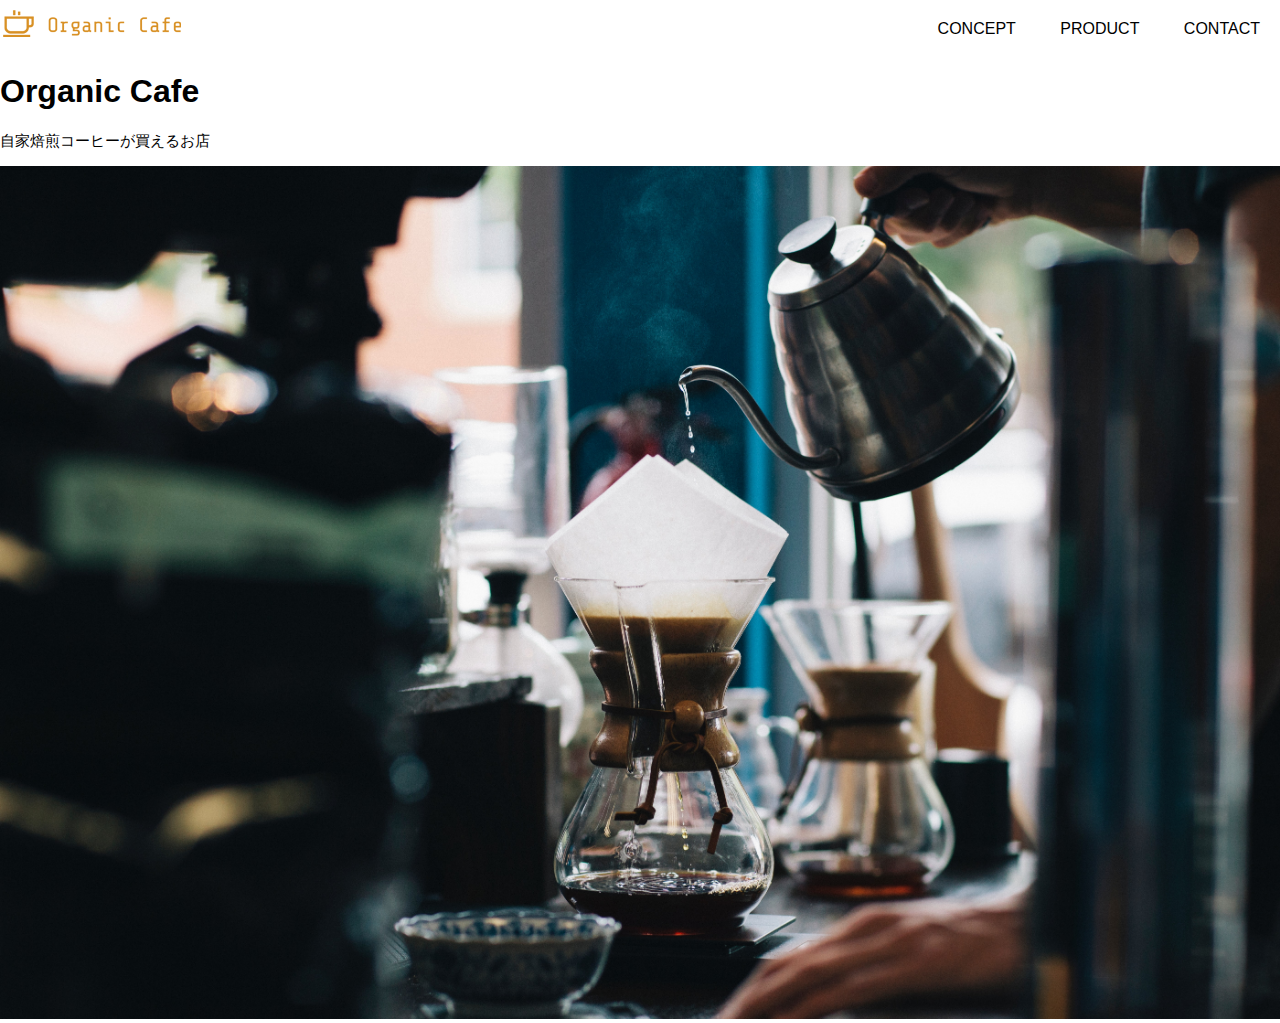
<file: html-css-kadai_013/index.html>
<!DOCTYPE html>
<html>
  <head>
    <title>Organic Cafe</title>
    <meta charset="UTF-8" />
    <meta name="description" content="自家焙煎のコーヒーがお家で楽しめるOrganic Cafe"/>
    <meta name="viewport" content="width=device-width, initial-scale=1.0" />
    <link rel="stylesheet" href="style.css" />
  </head>
  <body>
    <!-- ヘッダー -->
    <header>
      <!-- ロゴ -->
      <a href="index.html" id="logo"><img src="img/logo.png" alt="トップページに戻る"/></a>

      <!-- PC用ナビゲーション -->
      <nav id="nav-pc">
        <a href="index.html#concept">CONCEPT</a>
        <a href="index.html#product">PRODUCT</a>
        <a href="index.html#contact">CONTACT</a>
      </nav>

      <!-- スマホ用メニューボタン -->
    <img id="menu-sp" src="img/button-menu.png" alt="ナビゲーションを開く" onclick="document.getElementById('nav-sp').style.display = 'block'">

    <!-- スマホ用ナビゲーション -->
    <nav id="nav-sp">
      <ul>
        <li>
          <img id="close" src="img/button-close.png" alt="ナビゲーションを閉じる" onclick="document.getElementById('nav-sp').style.display = 'none'">
        </li>
        <li>
          <a id="logo-sp" href="index.html" onclick="document.getElementById('nav-sp').style.display = 'none'">
            <img src="img/logo-sp.png" alt="トップページに戻る">
          </a>
        </li>
        <li>
          <a class="menu" href="index.html#concept" onclick="document.getElementById('nav-sp').style.display = 'none'">CONCEPT</a>
        </li>
        <li>
          <a class="menu" href="index.html#product" onclick="document.getElementById('nav-sp').style.display = 'none'">PRODUCT</a>
        </li>
        <li><a class="menu" href="index.html#contact" onclick="document.getElementById('nav-sp').style.display = 'none'">CONTACT</a>
        </li>
      </ul>
    </nav>

  </header>

    <main>
      <article>
        <!-- メインビジュアル -->
        <section id="main-visual">
          <div id="main-message">
            <h1>Organic Cafe</h1>
            <p>自家焙煎コーヒーが買えるお店</p>
          </div>
          <img src="img/main-image.jpg" alt="コーヒーをハンドドリップで淹れる画像"/>
        </section>
      </article>
    </main>
  </body>
</html>
</file>
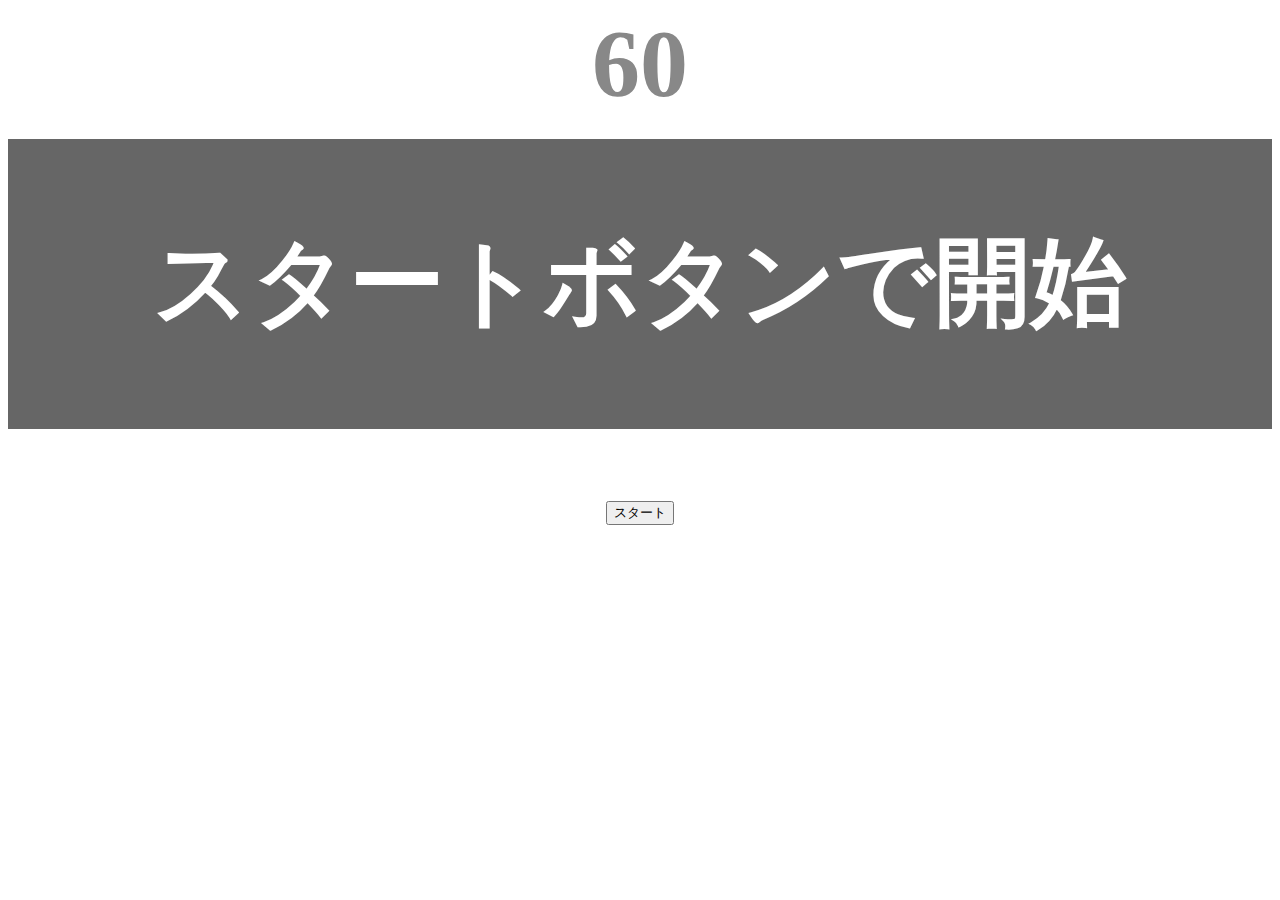
<file: kadai_tutorial_output/index.html>
<!DOCTYPE html>
 <html lang="ja">
 <head>
   <title>タイピングゲーム</title>
   <meta charset="UTF-8">
   <meta name="description" content="【JavaScript応用編】簡易的なタイピングゲームです。">
   <meta name="viewport" content="width=device-width, initial-scale=1.0">
   <link rel="stylesheet" href="style.css">
 </head>
 <body>
   <p id="count" class="count">60</p>
   <div id="wrap" class="wrap">
   <span id="typed" class="typed"></span><span id="untyped"></span>
     <!-- <span id="typed" class="typed"></span> -->
     <!-- <span id="untyped">Hello World</span> -->
     <!-- <span id="typed" class="typed">He</span><span id="untyped">llo World</span> -->
   </div>
   <button id="start">スタート</button>
   <script type="text/javascript" src="main.js"></script>
 </body>
 </html>
</file>
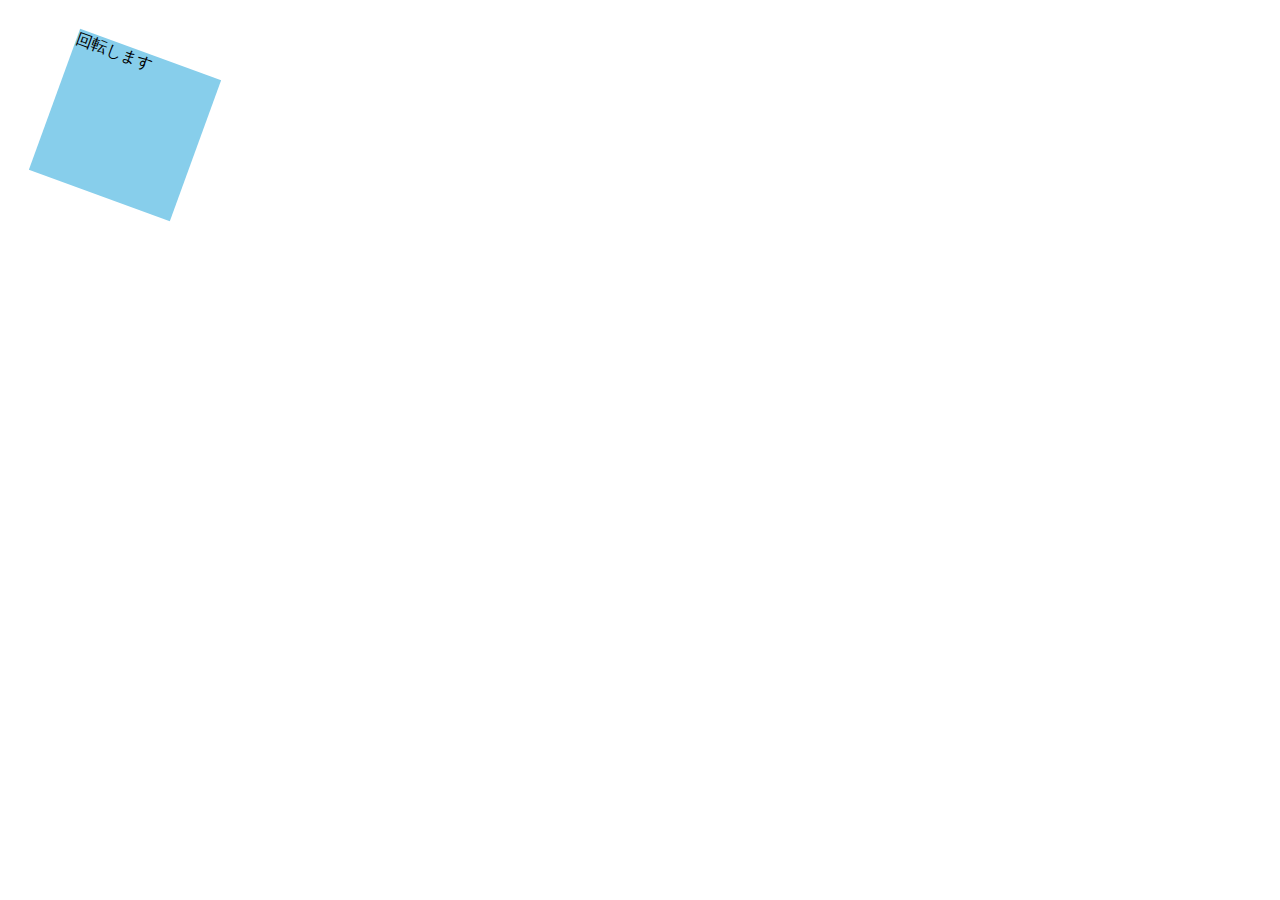
<file: kadai_mdn_css/mdn.html>
<!DOCTYPE html>
<html>

<head>
    <style>
        div {
          position: absolute;
            left: 50px;
            top: 50px;
            width: 150px;
            height: 150px;
            background-color: skyblue;
            /* 右に20度回転 */
            transform: rotate(20deg);
        }
    </style>
</head>

<body>
    <div>
        回転します
    </div>

</body>

</html>
</file>
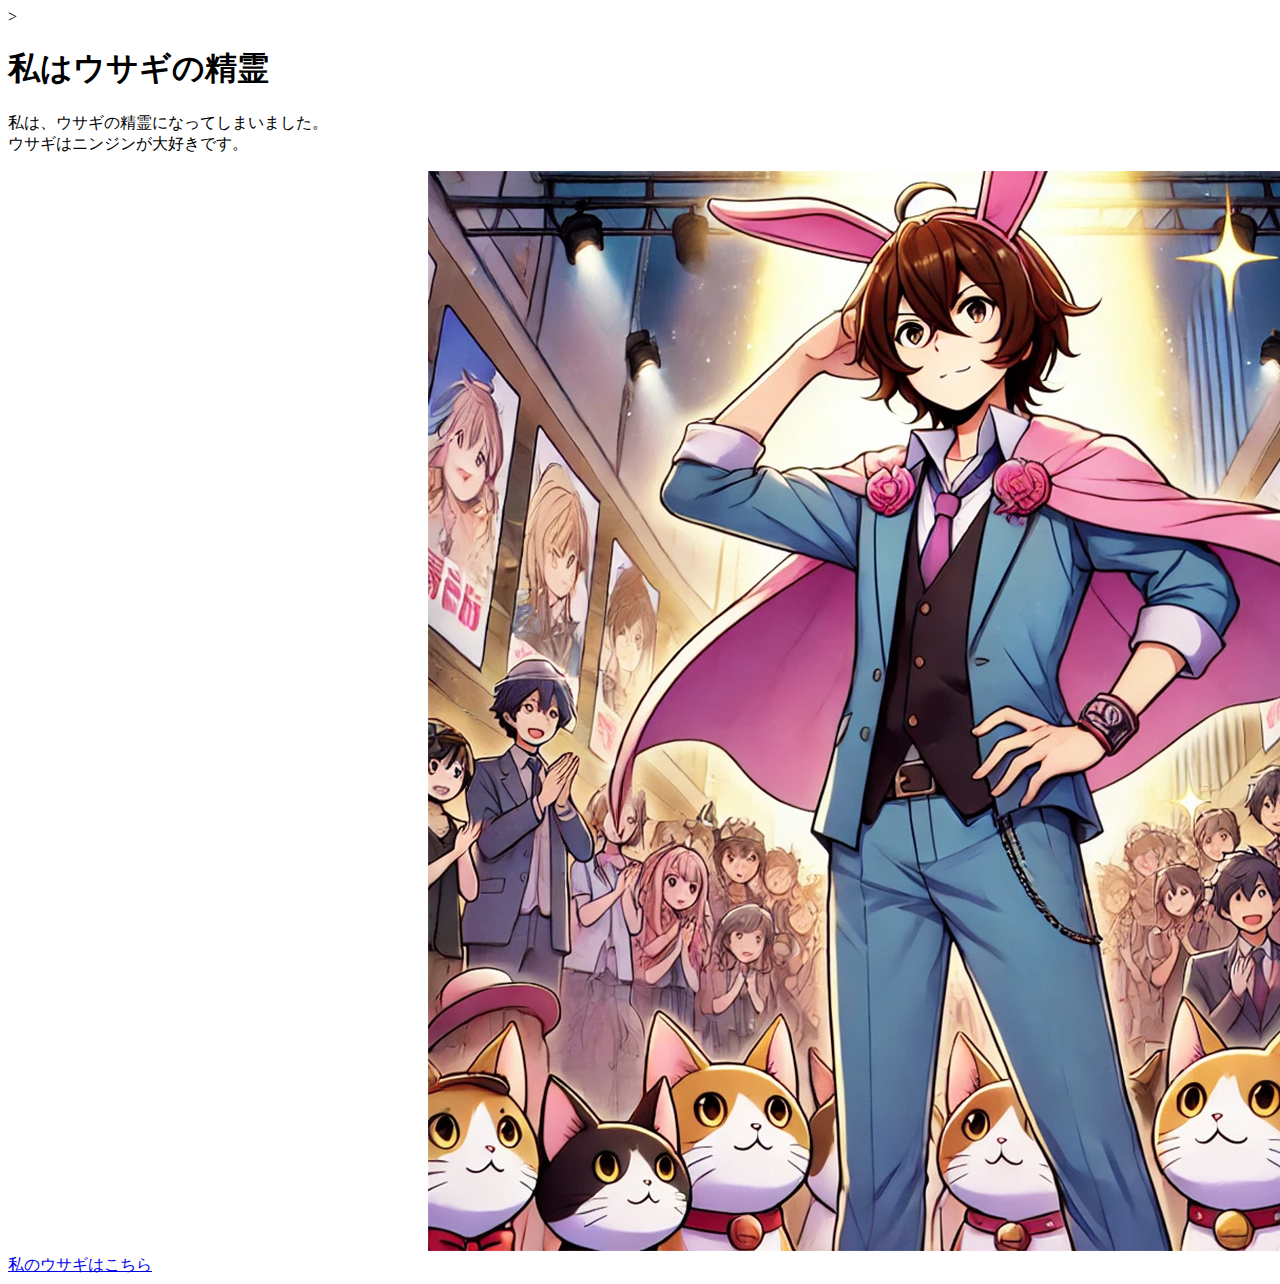
<file: kadai_005/html/kadai_005.html>
<!DOCTYPE html>>
<html>
<head>
  <title>5章課題</title>
  <meta name="description" content="このページは5章の課題です。">
  <meta charset="utf-8">
</head>
<body>
  <h1>私はウサギの精霊</h1>
  <p>私は、ウサギの精霊になってしまいました。<br>ウサギはニンジンが大好きです。</p>
  <img src="../imges/27.jpg" alt="ロゴ">
  <a href="https://x.com/samuraijuku">私のウサギはこちら</a>
</body>
</html>
</file>
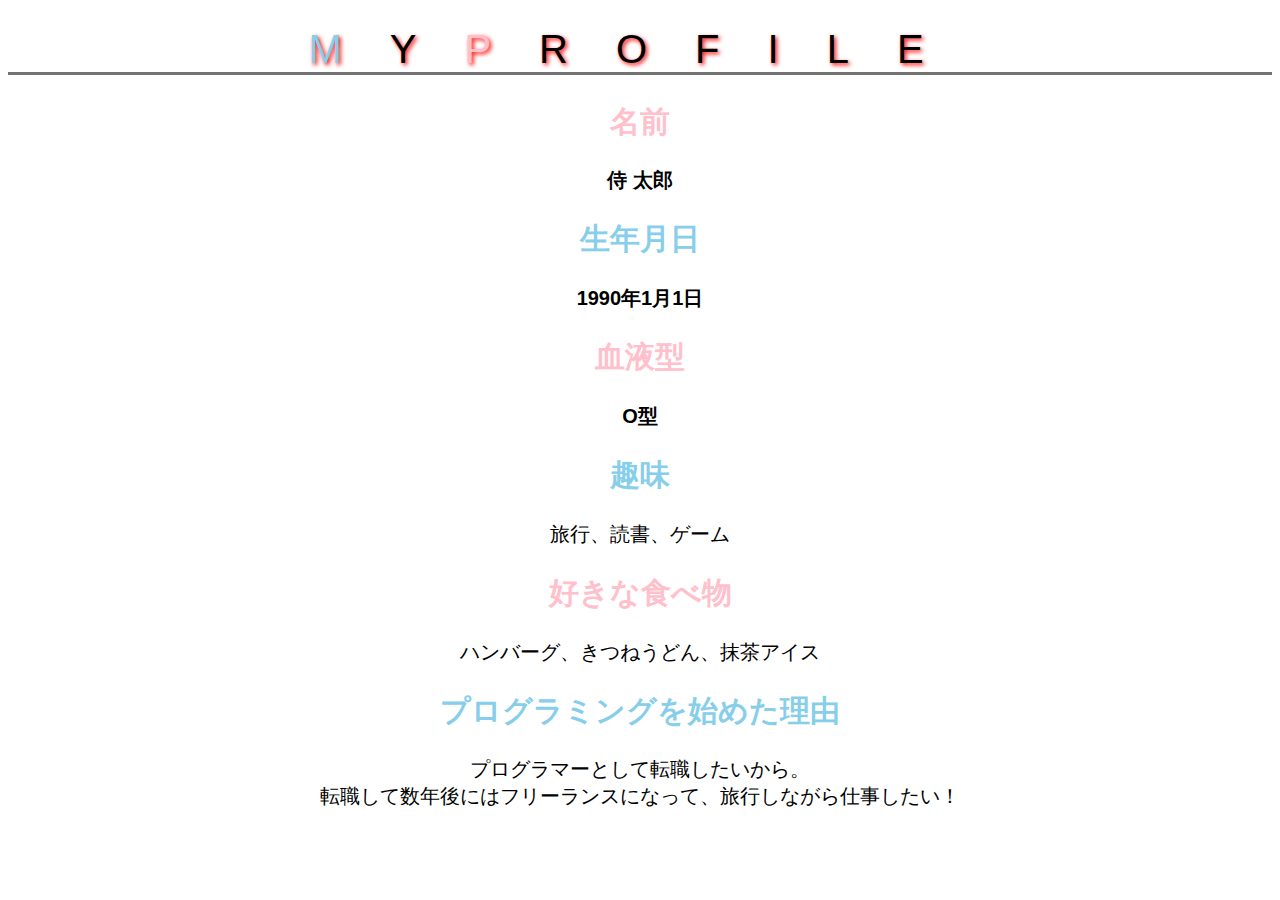
<file: kadai_015/html/kadai_015.html>
<!DOCTYPE html>
<html>

<head>
  <title>15章課題</title>
  <meta name="description" content="このページは15章の課題です。">
  <meta charset="utf-8">
  <link rel="stylesheet" href="../css/style.css">
  <link rel="preconnect" href="https://fonts.googleapis.com">
  <link rel="preconnect" href="https://fonts.gstatic.com" crossorigin>
  <link href="https://fonts.googleapis.com/css2?family=Josefin+Sans&display=swap" rel="stylesheet">
</head>
<body>
  <h1><span class="blue">M</span>Y<span class="pink">P</span>ROFILE</h1>
  <div id="basic">
    <h2 class="pink">名前</h2>
    <p>侍 太郎</p>
    <h2 class="blue">生年月日</h2>
    <p>1990年1月1日</p>
    <h2 class="pink">血液型</h2>
    <p>O型</p>
  </div>
  <h2 class="blue">趣味</h2>
  <p>旅行、読書、ゲーム</p>
  <h2 class="pink">好きな食べ物</h2>
  <p>ハンバーグ、きつねうどん、抹茶アイス</p>
  <h2 class="blue">プログラミングを始めた理由</h2>
  <p>プログラマーとして転職したいから。<br>転職して数年後にはフリーランスになって、旅行しながら仕事したい！</p>
</body>
</html>
</file>
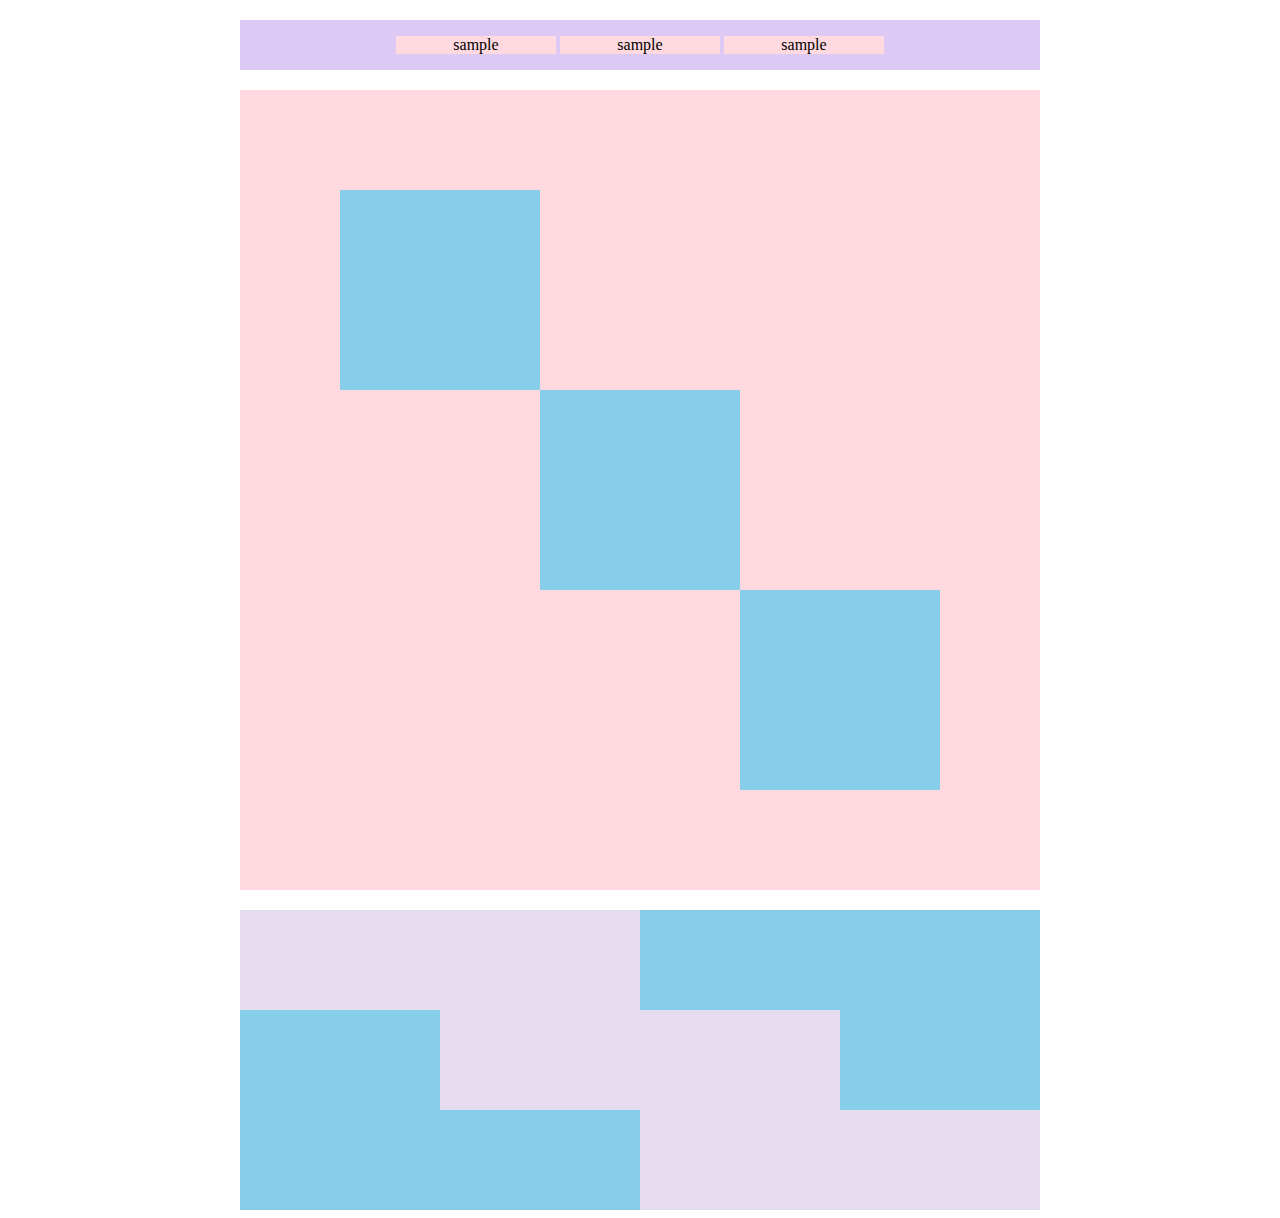
<file: kadai_018/html/kadai_018.html>
<!DOCTYPE html>
<html>
<head>
  <meta charset="UTF-8">
  <link rel="stylesheet" href="../css/style.css">
  <meta name="description" content="このページは18章の課題です。">
  <title>18章課題</title>
</head>
<body>
  <div id="top">
    <p class="top-child">sample</p>
    <p class="top-child">sample</p>
    <p class="top-child">sample</p>
  </div>
  <div id="middle">
    <div id="middle-child01"></div>
    <div id="middle-child02"></div>
    <div id="middle-child03"></div>
  </div>
  <div id="bottom">
    <div id="bottom-child01"></div>
    <div id="bottom-child02"></div>
    <div id="bottom-child03"></div>
  </div>
</body>
</html>
</file>
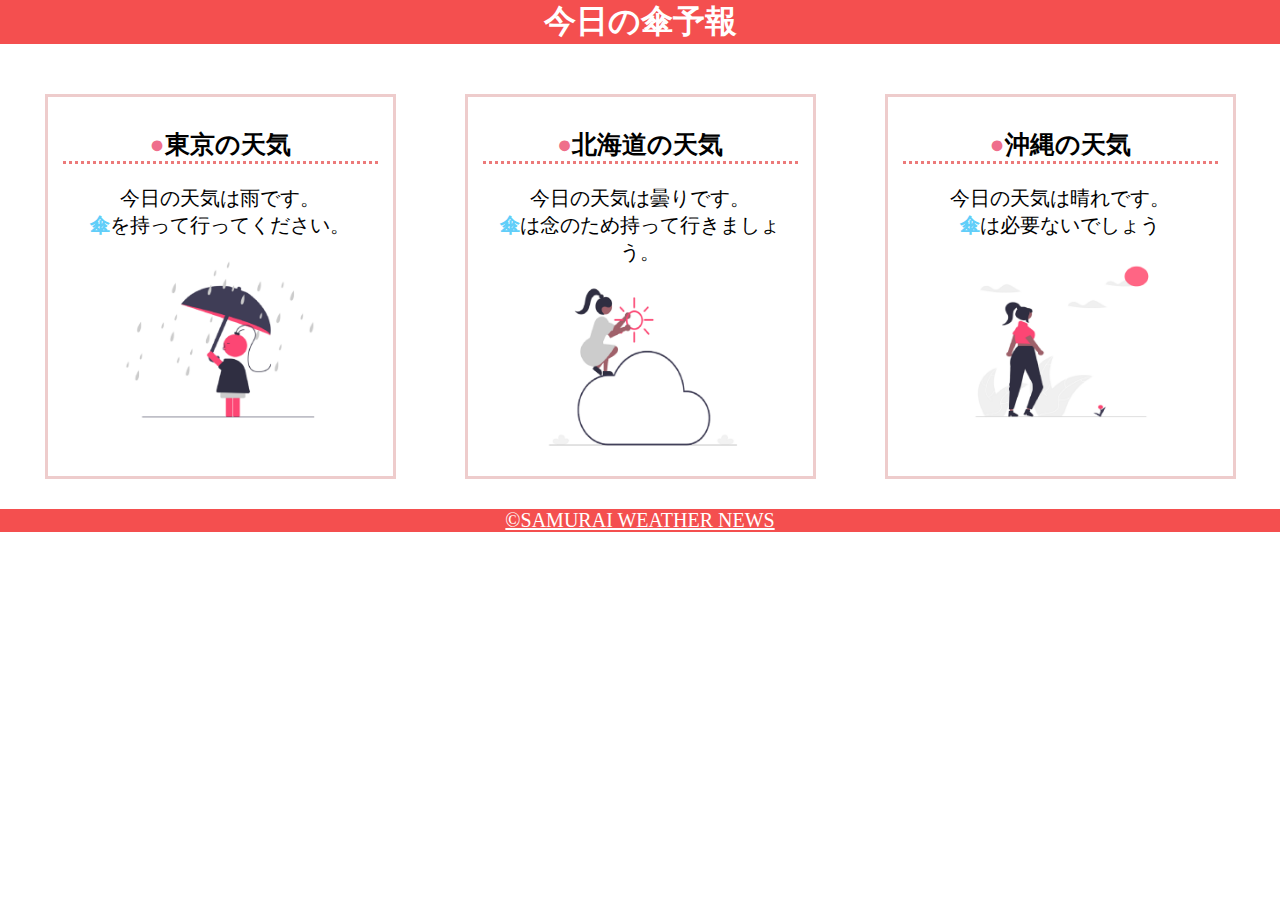
<file: kadai_022/html/kadai_022.html>
<!DOCTYPE html>
<html>
    <head>
        <meta charset="UTF-8">
        <meta name="viewport" content="width=device-width, initial-scale=1.0">
        <link rel="stylesheet" href="../css/style.css">
        <meta name="viewport" content="width=device-width, initial-scale=1.0">
        <meta name="description" content="このページは22章の課題です。">
        <title>22章課題</title>
    </head>
    <body>
       
        <header>
            <h1>今日の傘予報</h1>
        </header>  
 
        <main>

            <div id="parent">
                <div class="contents">
                    <h2>東京の天気</h2>
                    <p>今日の天気は雨です。</p>
                    <p>傘を持って行ってください。</p>
                    <img src="../img/rainy.png" alt="雨">
                </div>
 
                <div class="contents">
                    <h2>北海道の天気</h2>
                    <p>今日の天気は曇りです。</p>
                    <p>傘は念のため持って行きましょう。</p>
                    <img src="../img/cloudy.png" alt="曇り">
                </div>
 
                <div class="contents">
                    <h2>沖縄の天気</h2>
                    <p>今日の天気は晴れです。</p>
                    <p>傘は必要ないでしょう</p>
                    <img src="../img/sunny.png" alt="晴れ">
                </div>

            </div>    
 
        </main>
 
        <footer>
            <a href="https://www.sejuku.net/corp/">&copy;SAMURAI WEATHER NEWS</a>
         </footer>
 
    </body>
</html>
</file>
<file: html-css-kadai_013/style.css>
/* PC、スマホ共通スタイル */
body {
  font-family: "Source Sans Pro", "Hiragino Kaku Gothic ProN", Meiryo, Arial,sans-serif;
  margin: 0 auto 0 auto;
}
p {
  font-size: 15px;
}
#main-visual>img {
  width: 100%;
}
#menu-sp {
  display: none;
}
#nav-sp {
  display: none;
}
header {
  display: flex;
  justify-content: space-between;
}
#nav-sp {
  font-size: 16px;
}
#nav-pc a {
  display: inline-block;
  color: black;
  text-decoration: none;
  margin: 20px 20px 0 20px;
}
#nav-pc a:hover {
  text-decoration: underline;
}



/*================
PC用のスタイル 
=================*/
@media screen and (max-width: 767px) {

body {
  min-width: 375px;
  margin: 0;
}
#nav-pc {
  display: none;
}
#menu-sp {
  display: block;
  float: right;
  padding: 0;
  border: none;
}
#nav-sp {
  background-color: #ce933e;
  position: absolute;
  left: 0;
  top: 0;
  height: 100%;
  width: 100%;
  display: none;
  z-index: 100;
}
#nav-sp ul {
  padding-left: 0;
}
#nav-sp li {
  list-style: none;
}
#close {
  position: absolute;
  top: 20px;
  right: 20px;
}
#logo-sp {
  margin: 80px 0px 30px 20px;
}
#nav-sp a {
  display: block;
}
#nav-sp a:link {
  color: #ffffff;
}
#nav-sp a:visited {
  color: #ffffff;
}
#nav-sp a:hover {
  color: #ffffff;
  text-decoration: underline;
}
#nav-sp a:active {
  color: #ffffff;
}
#nav-sp .menu {
  text-decoration: none;
  margin: 0 20px 0 20px;
  height: 44px;
  font-size: 16px;
  background-image: url("img/arrow.png");
  background-repeat: no-repeat;
  background-position: right top;
}

}
</file>
<file: kadai_tutorial_output/style.css>
body {
  font-size: 6em;
  text-align: center;
}

.count {
  margin: 0;
  font-weight: bold;
  color: #888;
}

.wrap {
  margin-top: 20px;
  padding: 80px 40px;
  background-color: #666;
  font-weight: bold;
  color: #fff;
}

.typed {
  color: lightgreen;
}

.mistyped {
  background-color: red;
}
</file>
<file: kadai_015/css/style.css>
html {
  font-size: 20px;
}

body {
  text-align: center;
  font-family: "Arial", "Meiryo", sans-serif;
} 

h1 {
  /* h1フォント */
    font-family: "Josefin Sans", sans-serif;
    font-optical-sizing: auto;
    font-weight: normal;
    font-style: normal;
  /* h1装飾 */
    font-size: 2rem; 
    font-family: sans-serif;
    letter-spacing: 1.2em;
    text-shadow: 2px 2px 4px red; /* 影のオフセット、ぼかし、色を指定 */
    border-bottom: 3px solid rgb(115, 115, 114);
  }
  
.blue {
  color: skyblue;
}

.pink {
  color: rgb(255, 192, 203);
}

  /* 「侍太郎」「1990年1月1日」「O型」を太字 */
#basic p {
  font-weight: bold;
}
</file>
<file: kadai_018/css/style.css>
#top {
  width: 800px;
  background-color: #dcc9f4;
  margin: 20px;
  margin-right: auto;
  margin-left: auto;
  text-align: center;
}
.top-child {
  width: 20%;
  background-color: #ffd9df;
  display: inline-block;
}
#middle {
  width: 800px;
  height: 800px;
  margin: 20px 0px;
  background-color: #ffd9df;
  margin-right: auto;
  margin-left: auto;
  position: relative;
}
#middle-child01 {
  width: 200px;
  height: 200px;
  background-color: #87ceeb;
  position: absolute;
  top: 100px;
  left: 100px;
}
#middle-child02 {
  width: 200px;
  height: 200px;
  background-color: #87ceeb;
  position: absolute;
  top: 300px;
  left: 300px;
}
#middle-child03 {
  width: 200px;
  height: 200px;
  background-color: #87ceeb;
  position: absolute;
  top: 500px;
  left: 500px;
}

#bottom {
  width: 800px;
  height: 300px;
  background-color: #87ceeb;
  margin-right: auto;
  margin-left: auto;
}
#bottom-child01 {
  width: 400px;
  height: 100px;
  background-color: #e5dcf0;
}
#bottom-child02 {
  width: 400px;
  height: 100px;
  background-color: #e5dcf0;
  position: relative;
  left: 200px;
}
#bottom-child03 {
  width: 400px;
  height: 100px;
  background-color: #e5dcf0;
  position: relative;
  left: 400px;
}
</file>
<file: kadai_022/css/style.css>
/* Step3: スタイルの下準備 */
body, h1, p {
  margin: 0;
}

p, a {
  font-size: 20px;
}

/* Step4: header部分のスタイル */
header {
  margin-bottom: 20px;
  background-color: rgb(244, 79, 79);
  text-align: center;
}

header h1 {
  color: rgb(255, 255, 255);
}

/* Step5: main部分のスタイル */
main {
  padding: 10px;
}

#parent {
  display: flex;
  justify-content: space-around;
}

.contents {
  border: 3px solid rgb(238, 204, 204);
  flex-basis: 25%;
  padding: 10px 15px;
  margin: 20px 0;
  text-align: center;
}

.contents h2 {
  font-size: 25px;
  border-bottom: 3px dotted rgb(236, 122, 122);
 
}

.contents h2::before {
  content: "●";
  color: rgb(239, 111, 139);


}

.contents p:nth-of-type(2)::first-letter {
  font-weight: bold;
  color: rgb(97, 206, 249);
  
}

.contents img {
  margin: 10px 0;
  width: 70%;
}

/* Step6: footer部分のスタイル */
footer {
  background-color: rgb(244, 79, 79);
  text-align: center;
}

footer a {
  color: rgb(255, 255, 255);
}

footer a:visited {
  color: rgb(193, 234, 251);
}

footer a:hover {
  color: rgb(245, 178, 168);
}

/* Step7: レスポンシブ対応 */
@media (max-width: 768px) {
  h2 {
      font-size: 30px;
  }
  
  p {
      font-size: 25px;
  }

  #parent {
      flex-direction: column;
      align-items: center;
  }
}
</file>
